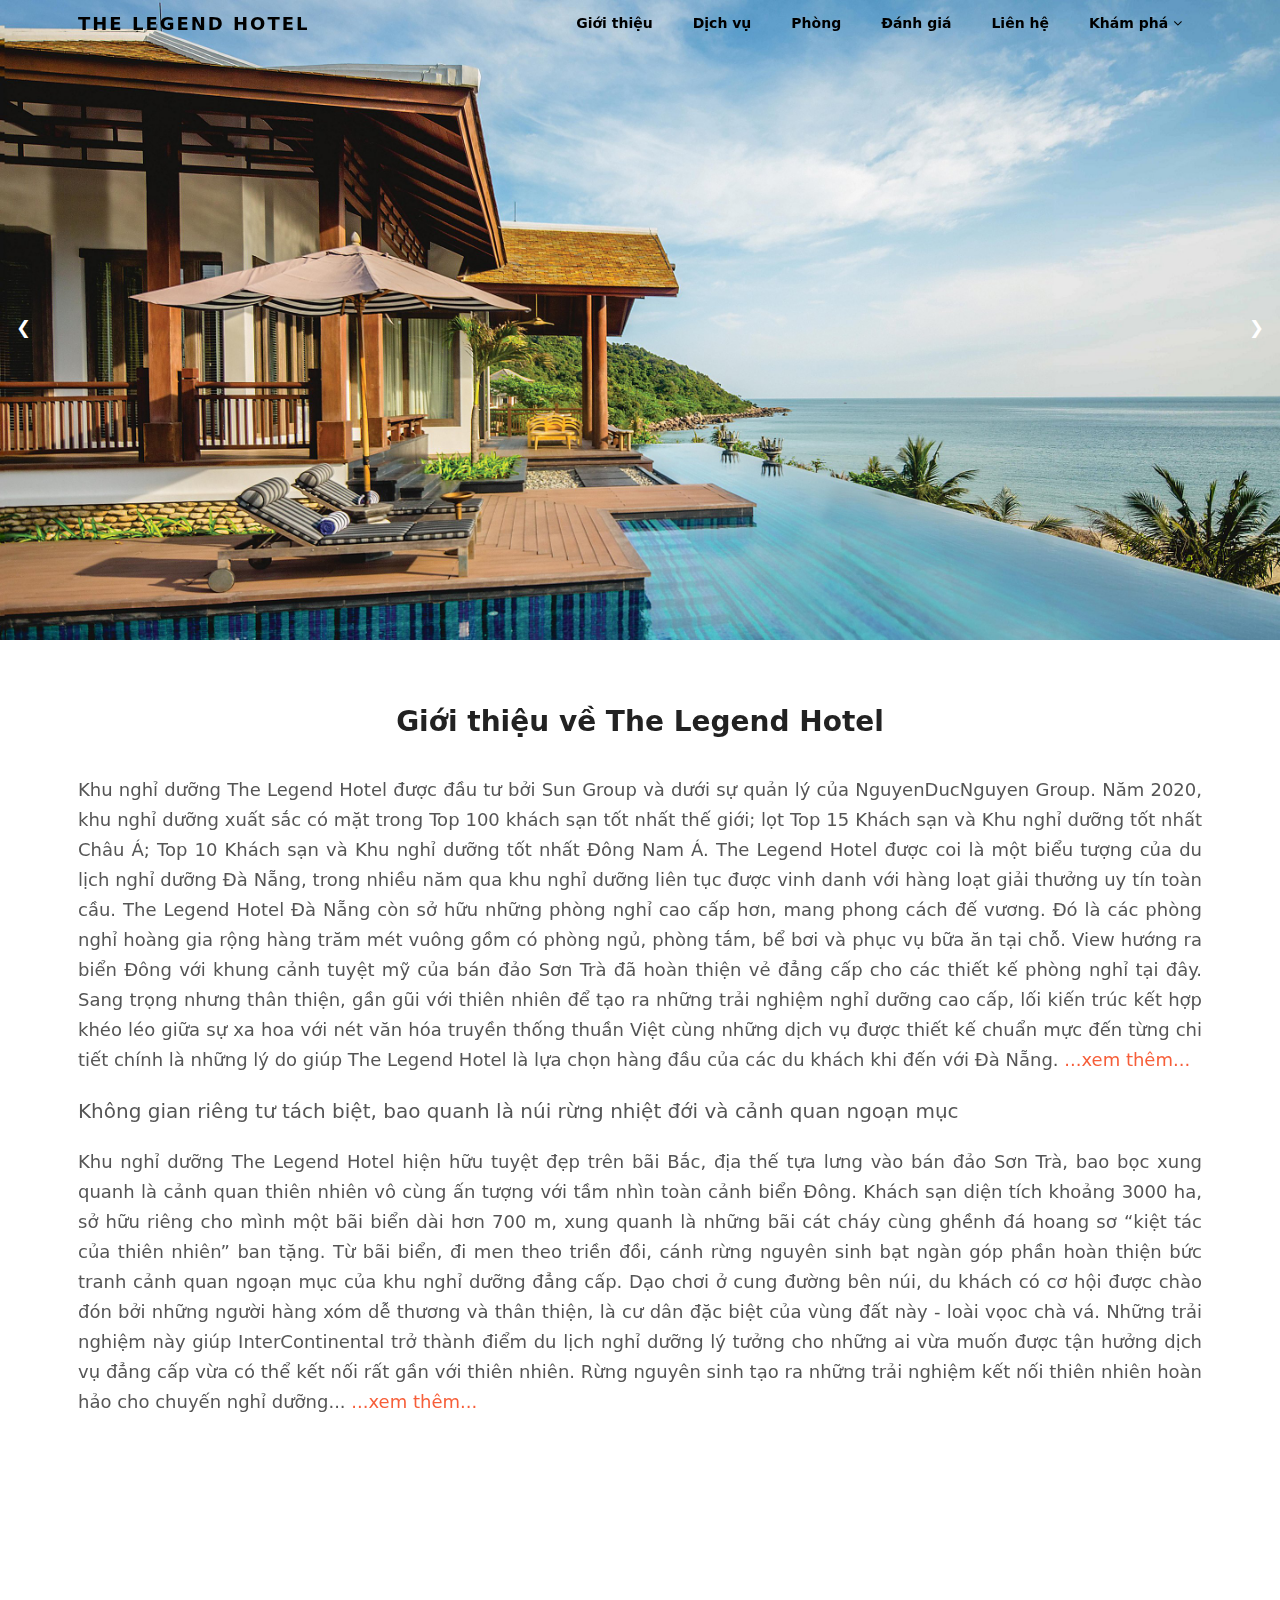
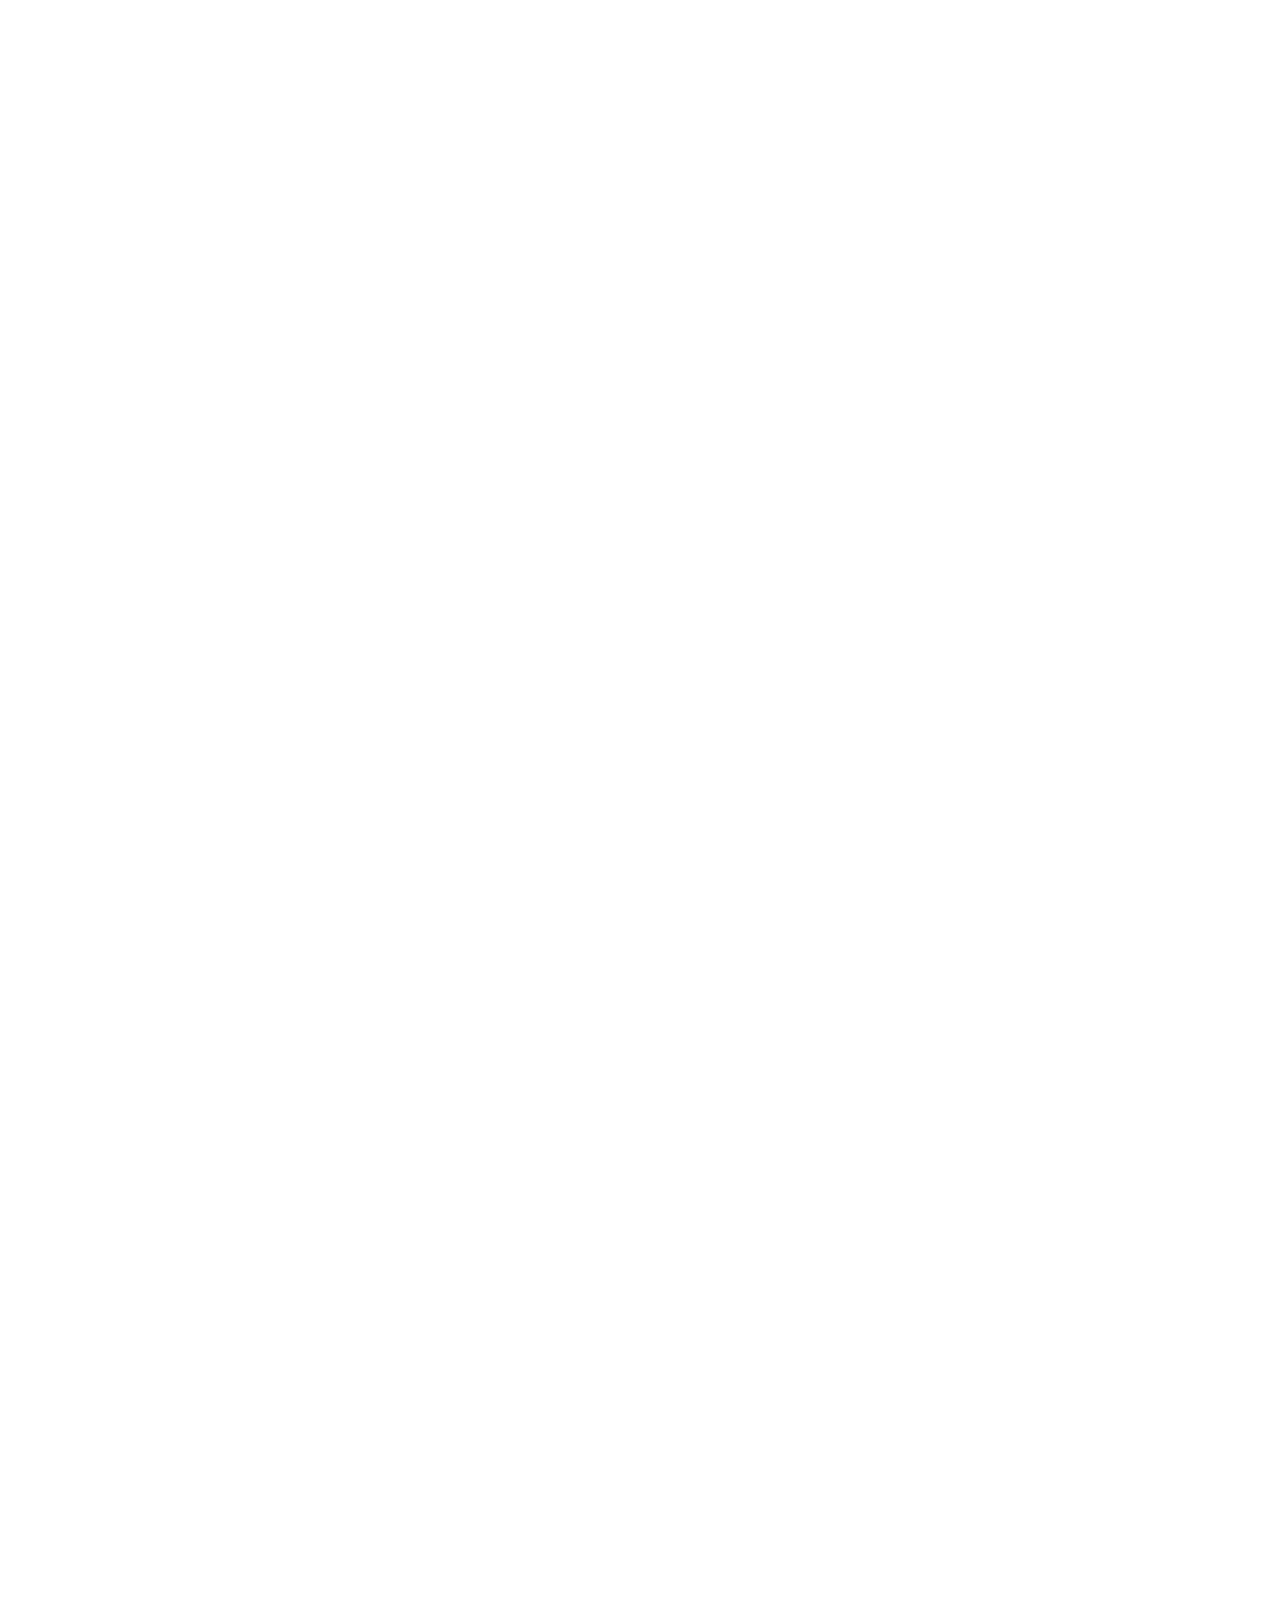
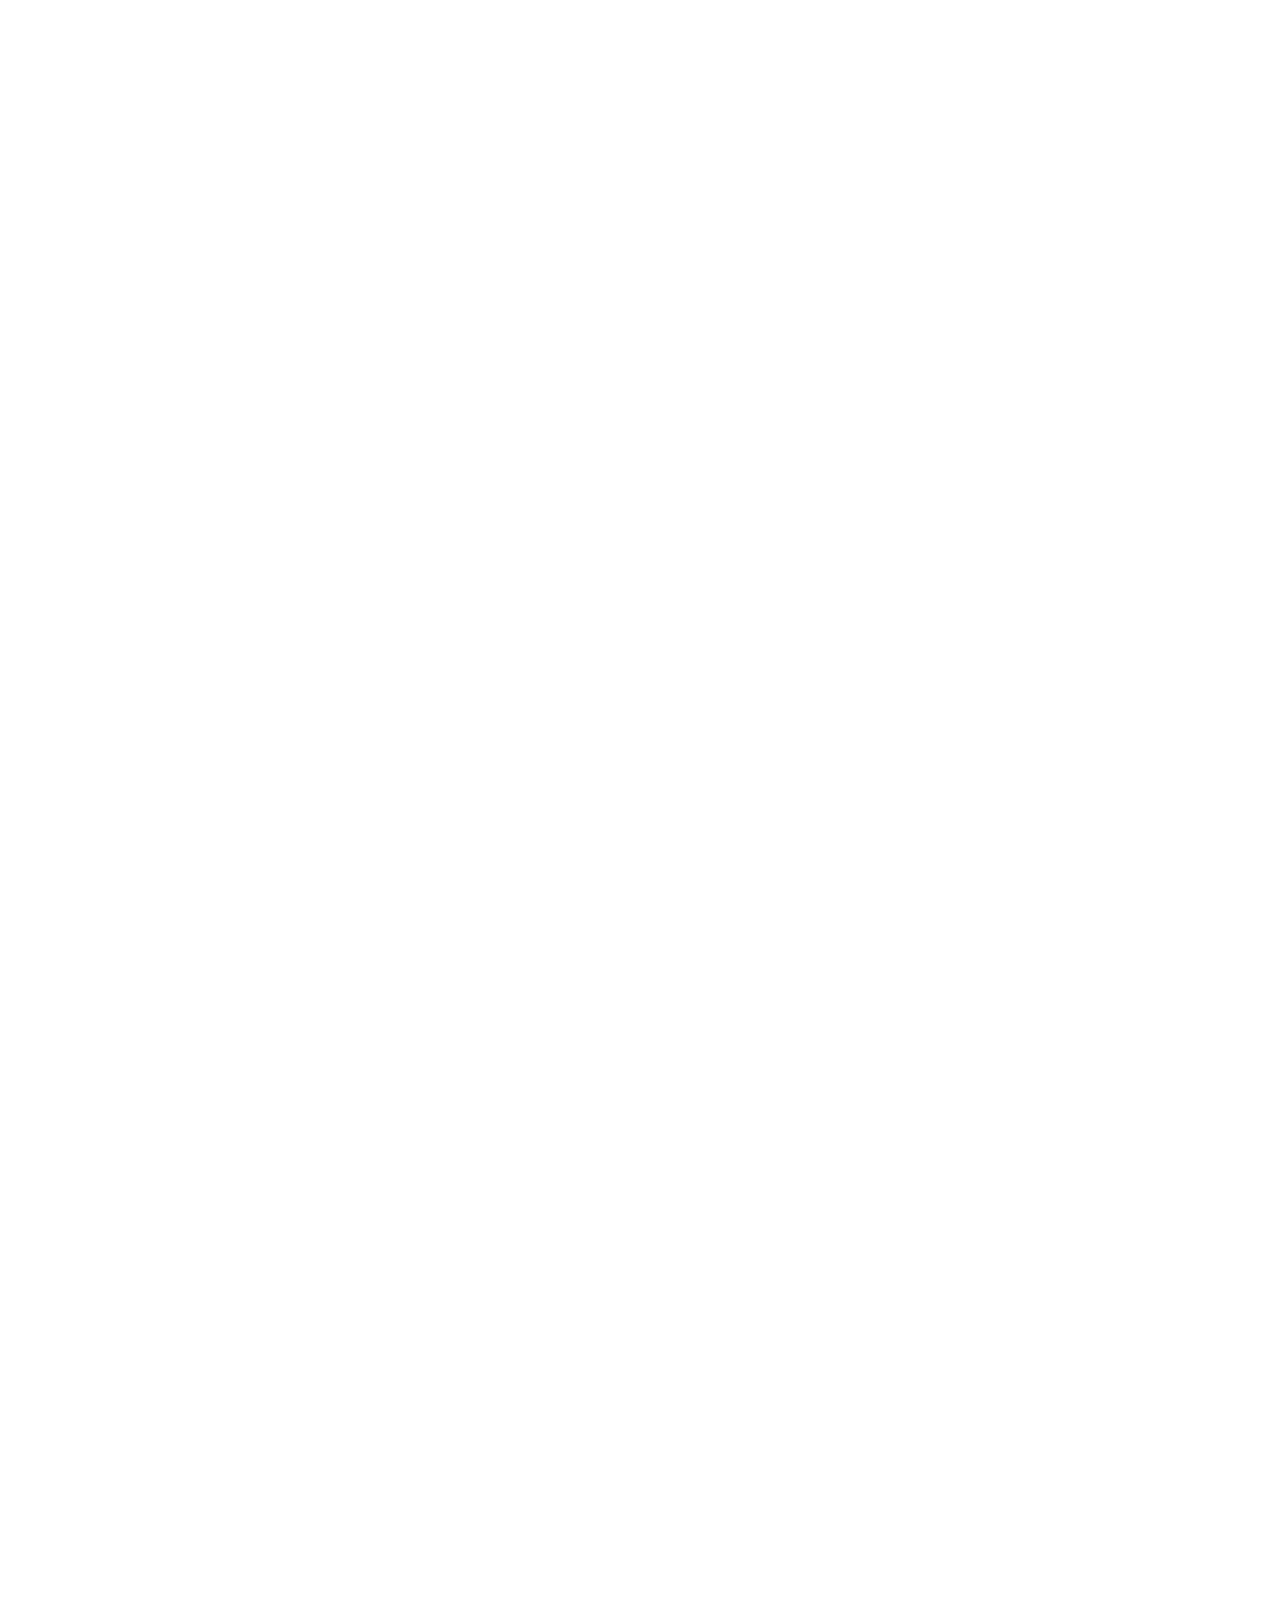
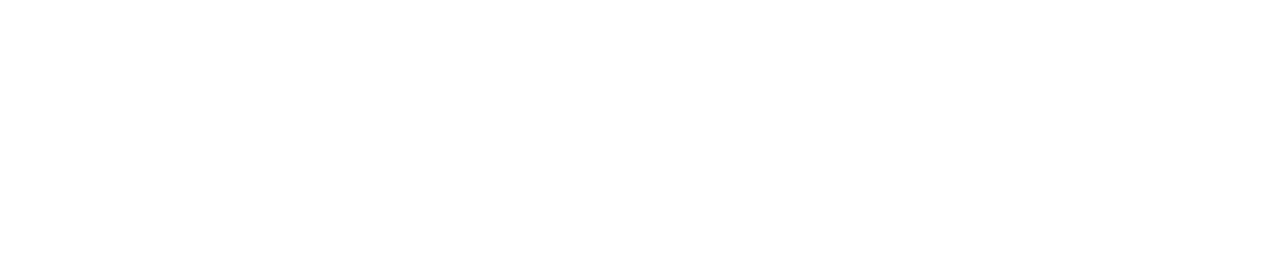
<file: index.html>
<!DOCTYPE html>
<html lang="en">

<head>
  <meta charset="UTF-8">
  <meta http-equiv="X-UA-Compatible" content="IE=edge">
  <meta name="viewport" content="width=device-width, initial-scale=1.0">
  <title>The Legend Hotel </title>
  <!-- Latest compiled and minified CSS -->
  <link href="https://cdn.jsdelivr.net/npm/bootstrap@5.1.3/dist/css/bootstrap.min.css" rel="stylesheet">
  <script src="https://cdn.jsdelivr.net/npm/bootstrap@5.1.3/dist/js/bootstrap.bundle.min.js"></script>
  <link rel="stylesheet" href="./assets/css/style.css">
  <link rel="stylesheet" href="./assets/css/slide.css">
  <link rel="stylesheet" href="./assets/css/grid.css">
  <link href="https://maxcdn.bootstrapcdn.com/font-awesome/4.7.0/css/font-awesome.min.css" rel="stylesheet">
  <!--Animation Scroll-->
  <link href="/assets/bootstrap-5.0.2/dist/css/bootstrap.css">
  <script src="/assets/bootstrap-5.0.2/dist/js/bootstrap.js"></script>
  <link href="/assets/aos-master/dist/aos.css" rel="stylesheet">
  <script src="/assets/aos-master/dist/aos.js"></script>

</head>

<body>
  <div id="main">
    <!-- Start Header -->
    <section id="wrapper">

      <header>
        <div class="inner-header container">
          <a href="#" class="logo">The Legend Hotel</a>

          <nav class="nav__pc">
            <ul class="main-menu">
              <li class="menu-item"><a href="#introduce">Giới thiệu</a>
              </li>
              <li class="menu-item"><a href="#service">Dịch vụ</a>
              </li>
              <li class="menu-item"> <a href="#book-room">Phòng</a>
              </li>
              <li class="menu-item"><a href="#evaluate">Đánh giá</a>
              </li>
              <li class="menu-item"><a href="#contact">Liên hệ</a>
              </li>
              <li class="menu-item">
                <a href="#">Khám phá <i class="fa fa-angle-down"></i></a>
                <ul class="subnav">
                  <li><a href="/amthuc/amthuc.html">Ẩm thực</a></li>
                  <li><a href="/connguoi/connguoi.html">Con người</a></li>
                </ul>
              </li>

            </ul>
          </nav>

          <label for="nav-mobile-input" class="nav__bars-btn">
            <svg xmlns="http://www.w3.org/2000/svg" viewBox="0 0 448 512">
              <path
                d="M0 96C0 78.33 14.33 64 32 64H416C433.7 64 448 78.33 448 96C448 113.7 433.7 128 416 128H32C14.33 128 0 113.7 0 96zM0 256C0 238.3 14.33 224 32 224H416C433.7 224 448 238.3 448 256C448 273.7 433.7 288 416 288H32C14.33 288 0 273.7 0 256zM416 448H32C14.33 448 0 433.7 0 416C0 398.3 14.33 384 32 384H416C433.7 384 448 398.3 448 416C448 433.7 433.7 448 416 448z" />
            </svg>
          </label>

          <input type="checkbox" hidden name="" class="nav__input" id="nav-mobile-input">

          <label for="nav-mobile-input" class="nav__overlay"></label>

          <nav class="nav__mobile">
            <ul class="main-menu-mobile">
              <label for="nav-mobile-input" class="nav__mobile-close">
                <svg xmlns="http://www.w3.org/2000/svg" viewBox="0 0 320 512">
                  <!--! Font Awesome Pro 6.1.1 by @fontawesome - https://fontawesome.com License - https://fontawesome.com/license (Commercial License) Copyright 2022 Fonticons, Inc. -->
                  <path
                    d="M310.6 361.4c12.5 12.5 12.5 32.75 0 45.25C304.4 412.9 296.2 416 288 416s-16.38-3.125-22.62-9.375L160 301.3L54.63 406.6C48.38 412.9 40.19 416 32 416S15.63 412.9 9.375 406.6c-12.5-12.5-12.5-32.75 0-45.25l105.4-105.4L9.375 150.6c-12.5-12.5-12.5-32.75 0-45.25s32.75-12.5 45.25 0L160 210.8l105.4-105.4c12.5-12.5 32.75-12.5 45.25 0s12.5 32.75 0 45.25l-105.4 105.4L310.6 361.4z" />
                </svg>
              </label>
              <li class="menu-item-mobile"><a href="#introduce">Giới thiệu</a>
              </li>
              <li class="menu-item-mobile"><a href="#service">Dịch vụ</a>
              </li>
              <li class="menu-item-mobile"> <a href="#book-room">Đặt phòng</a>
              </li>
              <li class="menu-item-mobile"><a href="#evaluate">Đánh giá</a>
              </li>
              <li class="menu-item-mobile"><a href="#contact">Liên hệ</a>
              </li>
              <li class="menu-item-mobile">
                <a href="#">Khám phá <i class="fa fa-angle-down"></i></a>
                <ul class="subnav">
                  <li><a class="menu-item-mobile" href="/amthuc/amthuc.html">Ẩm thực</a></li>
                  <li><a class="menu-item-mobile" href="/connguoi/connguoi.html">Con người</a></li>
                </ul>
              </li>
            </ul>
          </nav>

        </div>
      </header>
    </section>
    <!-- End Header -->

    <!-- Slide -->
    <section id="slide">
      <div class="slideshow-container">
        <!-- Kết hợp hình ảnh và nội dung cho mội phần tử trong slideshow-->
        <div class="mySlides fade">
          <img src="./assets/img/slide/slide11.jpg" style="width:100%">
        </div>
        <div class="mySlides fade">
          <img src="./assets/img/slide/slide14.jpg" style="width:100%">
        </div>
        <div class="mySlides fade">
          <img src="./assets/img/slide/slide15.jpg" style="width:100%">
        </div>
        <div class="mySlides fade">
          <img src="./assets/img/slide/slide13.jpg" style="width:100%">
        </div>
        <div class="mySlides fade">
          <img src="./assets/img/slide/slide1.jpg" style="width:100%">
        </div>
        <div class="mySlides fade">
          <img src="./assets/img/slide/slide8.jpg" style="width:100%">
        </div>
        <div class="mySlides fade">
          <img src="./assets/img/slide/slide7.jpg" style="width:100%">
        </div>
        <!-- Nút điều khiển mũi tên-->
        <a class="prev" onclick="plusSlides(-1)">❮</a>
        <a class="next" onclick="plusSlides(1)">❯</a>
      </div>
      <script src="./main.js"></script>
    </section>

    <!-- End Slide -->



    <section id="introduce" class="welcome" data-aos="fade-up"
    data-aos-duration="2000">
      <div class="container">
        <div class="welcome-content">
          <h3 class="heading welcome-heading">Giới thiệu về The Legend Hotel</h3>
          <p class="text">Khu nghỉ dưỡng The Legend Hotel được đầu tư bởi Sun Group và dưới sự quản lý của
            NguyenDucNguyen Group. Năm 2020, khu nghỉ dưỡng xuất sắc có mặt trong Top 100 khách sạn tốt nhất thế giới;
            lọt Top 15 Khách sạn và Khu nghỉ dưỡng tốt nhất Châu Á; Top 10 Khách sạn
            và Khu nghỉ dưỡng tốt nhất Đông Nam Á. The Legend Hotel được coi là một biểu tượng của du lịch nghỉ dưỡng Đà
            Nẵng, trong nhiều năm qua khu nghỉ dưỡng liên tục được vinh danh với hàng loạt giải thưởng uy tín toàn cầu.
            The Legend Hotel Đà Nẵng còn sở hữu những phòng nghỉ cao cấp hơn, mang phong cách đế vương. Đó là các phòng
            nghỉ hoàng gia rộng hàng trăm mét vuông gồm có phòng
            ngủ, phòng tắm, bể bơi và phục vụ bữa ăn tại chỗ. View hướng ra biển Đông với khung cảnh tuyệt mỹ của bán
            đảo Sơn Trà đã hoàn thiện vẻ đẳng cấp cho các thiết kế phòng nghỉ tại đây. Sang trọng
            nhưng thân thiện, gần gũi với thiên nhiên để tạo ra những trải nghiệm nghỉ dưỡng cao cấp, lối kiến trúc kết
            hợp khéo léo giữa sự xa hoa với nét văn hóa truyền thống thuần Việt cùng những dịch vụ được thiết kế chuẩn
            mực đến từng chi tiết chính là những lý do giúp The Legend Hotel là lựa chọn hàng đầu của các du khách khi
            đến với Đà Nẵng.
            <span style="color:#f65e39 ;" onclick="myFunction2 ()">...xem thêm...</span>
          </p> <br>

          <h5>Không gian riêng tư tách biệt, bao quanh là núi rừng nhiệt đới và cảnh quan ngoạn mục</h5> <br>
          <p class="text">Khu nghỉ dưỡng The Legend Hotel hiện hữu tuyệt đẹp trên bãi Bắc, địa thế tựa lưng vào bán đảo
            Sơn Trà, bao bọc xung quanh là cảnh quan thiên nhiên vô cùng ấn tượng với tầm nhìn toàn cảnh biển Đông.
            Khách sạn diện tích khoảng 3000 ha, sở hữu riêng cho mình một
            bãi biển dài hơn 700 m, xung quanh là những bãi cát cháy cùng ghềnh đá hoang sơ “kiệt tác của thiên nhiên”
            ban tặng. Từ bãi biển, đi men theo triền đồi, cánh rừng nguyên sinh bạt ngàn góp phần hoàn thiện bức tranh
            cảnh quan ngoạn mục của khu nghỉ dưỡng đẳng cấp. Dạo chơi ở cung đường bên núi, du khách có cơ hội được chào
            đón bởi những người hàng xóm dễ thương và thân thiện,
            là cư dân đặc biệt của vùng đất này - loài vọoc chà vá. Những trải nghiệm này giúp InterContinental trở
            thành điểm du lịch nghỉ dưỡng lý tưởng cho những ai vừa muốn được tận hưởng dịch vụ đẳng cấp vừa có thể kết
            nối rất gần với thiên nhiên. Rừng nguyên sinh tạo ra những trải nghiệm kết nối thiên nhiên hoàn hảo cho
            chuyến nghỉ dưỡng...
            <span style="color:#f65e39 ;" onclick="myFunction2 ()">...xem thêm...</span>
          </p> <br>
        </div>
      </div>
    </section>

    <section id="service" class="place" data-aos="fade-up"
    data-aos-duration="2000">
      <div class="wrapper js-wrapper">
        <div class="container">
          <div class="place-main">
            <div class="place-header">
              <h3 class="heading place-heading">Dịch vụ nổi bật</h3>
              <p class="text-description">Cùng The Legend tận hưởng chuyến nghỉ dưỡng của bạn </p>
            </div>

            <div class="slideshow">

              <div class="slideshow-left">

                <div class="Lslide">
                  <div class="Lslide-content">
                    <h3 class="heading">SWIMMING POOL</h3>
                    <p>Hồ bơi vô cực đặc trưng của chúng tôi dài 50 mét với tầm nhìn toàn cảnh Khu nghỉ dưỡng và vùng
                      Vịnh Sơn Trà hùng vĩ. Với khu vực bể sục tích hợp, đây là nơi hoàn hảo để Quý khách thư giãn.Hồ
                      bơi phù hợp cho cả gia đình. Tận hưởng những ngày hoàn hảo trong khu nghỉ dưỡng của chúng tôi
                      đúng với những gì bạn đang mong muốn. </p>

                    <div class="button">
                      <p> <a href="./recretion/recretion.html"> Khám phá</a></p>
                      <i class="fa fa-chevron-right" aria-hidden="true"></i>
                    </div>
                  </div>
                </div>
                <div class="Lslide">
                  <div class="Lslide-content">
                    <h3 class="heading">TỔ CHỨC TIỆC CƯỚI</h3>
                    <p>Ghi dấu ngày trọng đại trong khung cảnh nhiệt đới huyền diệu tại The legend Hotel. Cảm nhận bãi
                      cáp ấm áp ngay dưới chân khi trao nhau lời thề nguyện trên bãi biển hay chứng minh tình yêu trong
                      Sảnh Lễ Tân lấp lánh ánh nắng. Chúng tôi sẽ chuẩn bị mọi bước để đảm bảo ngày trọng đại của Quý
                      khách thật hoàn hảo với những kỷ niệm đáng nhớ </p>

                    <div class="button">
                      <p> <a href="./wedding/wedding.html">Khám phá</a> </p>
                      <i class="fa fa-chevron-right" aria-hidden="true"></i>
                    </div>
                  </div>
                </div>
                <div class="Lslide">
                  <div class="Lslide-content">
                    <h3 class="heading">SPA</h3>
                    <p>Tận hưởng trải nghiệm cá nhân hoá trong không gian thiên nhiên. Từ các liệu pháp thư giãn nhẹ
                      nhàng cho đến dịch vụ chăm sóc móng tay, móng chân bạn sẽ cảm thấy phấn chấn và tràn đầy năng
                      lượng.Các chuyên gia trị liệu dày dạn kinh nghiệm sẽ giúp Quý khách phục hồi sự cân bằng tự nhiên
                      của cơ thể, tâm trí và tinh thần cho bạn...</p>
                    <div class="button">
                      <p> <a href="/recretion/recretion.html">Khám phá</a> </p>
                      <i class="fa fa-chevron-right" aria-hidden="true"></i>
                    </div>
                  </div>
                </div>
                <div class="Lslide">
                  <div class="Lslide-content">
                    <h3 class="heading">HỘI HỌP & EVENT</h3>
                    <p>Chúng tôi tổ chức các cuộc hội họp và sự kiện được dàn dựng một cách sáng tạo và chính chu nhất,
                      mang hương vị địa phương đích thực và thực sự đáng nhớ, thuận tiện cho trải nghiệm của du khách.
                      Đội ngũ dày dạn kinh nghiệm sẽ làm cho sự kiện của bạn trở nên sống động, sáng tạo và tinh tế..
                    </p>

                    <div class="button">

                      <p onclick="myFunction2 ()">Khám phá</p>
                      <i class="fa fa-chevron-right" aria-hidden="true"></i>

                    </div>
                  </div>
                </div>
                <div class="Lslide">
                  <div class="Lslide-content">
                    <h3 class="heading">NHÀ HÀNG & BAR</h3>
                    <p>Thưởng thức ẩm thực tinh hoa với những lựa chọn phong phú, được chế biến từ nguyên liệu đặc sản
                      địa phương theo mùa và phục vụ bởi lòng hiếu khách chân thành của người Việt Nam.Tận hưởng làn gió
                      biển tươi mát cùng tiệc nướng BBQ với hải sản tươi sống được đánh bắt trong ngày và thịt nướng cao
                      cấp...</p>
                    <div class="button">
                      <p onclick="myFunction2 ()">Khám phá</p>
                      <i class="fa fa-chevron-right" aria-hidden="true"></i>
                    </div>
                  </div>
                </div>
              </div>
              <div class="slideshow-right">

                <div class="Rslide" >
                  <img src="./assets/img/slide/slide20.jpg" class="slide-img" alt="">
                </div>
                <div class="Rslide">
                  <img src="./assets/img/slide/slide19.jpg" class="slide-img" alt="">
                </div>
                <div class="Rslide">
                  <img src="./assets/img/slide/slide12.jpg" class="slide-img" alt="">
                </div>
                <div class="Rslide">
                  <img src="./assets/img/slide/slide17.jpg" class="slide-img" alt="">
                </div>
                <div class="Rslide">
                  <img src="./assets/img/slide/slide16.jpg" class="slide-img" alt="">
                </div>
              </div>
              <div class="control">
                <div class="oncontrol control-top">
                  <i class="fa fa-arrow-up" aria-hidden="true"></i>
                </div>
                <div class="oncontrol control-bottom">
                  <i class="fa fa-arrow-down" aria-hidden="true"></i>
                </div>
              </div>

            </div>
            <script src="./main.js"></script>
          </div>
        </div>
      </div>
    </section>

    <section id="book-room" class="extra" data-aos="fade-up"
    data-aos-duration="2000">
      <div class="container">
        <div class="extra-main">
          <div class="extra-header">
            <h3 class="heading place-heading">Ưu đãi đặc biệt</h3>
            <div class="extra-dsc">
              <p class="text-description">Chỉ có tại The Legend Hotel, hấp dẫn và hữu hạn, book ngay!</p>
            </div>
          </div>

          <div class="extra-list clearfix">
            <div class="extra-item" data-aos="zoom-in-up" data-aos-duration="1000">
              <img src="/detail-room/detail-room/room/r9.jpg" alt="" class="extra-img">
              <div class="extra-body">
                <h3 class="extra-heading"> Phòng Grand Deluxe</h3>
                <p class="extra-desc">Thảnh thơi trên chiếc giường êm ái hoặc ngâm mình trong bồn tắm và nhâm nhi ly rượu vang, quý khách sẽ cảm thấy thư giãn sau một ngày dài làm việc bận rộn...</p>
                <a class="extra-detail-btn" href="/detail-room/detail-room/detail-room.html">Xem thêm</a>
              </div>
            </div>

            <div class="extra-item" data-aos="zoom-in-up" data-aos-duration="1200">
              <img src="/detail-room/detail-room/room/r8.jpg" alt="" class="extra-img">
              <div class="extra-body">
                <h3 class="extra-heading">Phòng Premier Deluxe</h3>
                <p class="extra-desc">Tận hưởng khung cảnh ngoạn mục của Đà Nẵng trong phòng Premium Deluxe có thiết kế hiện đại. Đảm bảo một trải nghiệm thư giãn đẳng cấp...</p>
                <a class="extra-detail-btn" href="/detail-room/detail-room/detail-room2.html">Xem thêm</a>
              </div>
            </div>

            <div class="extra-item" data-aos="zoom-in-up" data-aos-duration="1400">
              <img src="/detail-room/detail-room/room/r3.jpg" alt="" class="extra-img">
              <div class="extra-body">
                <h3 class="extra-heading">Phòng High Decoration</h3>
                <p class="extra-desc">Mỗi phòng High Decoration đều mang đến một trải nghiệm hoàn toàn độc quyền, thêm không gian và sự thoải mái cho kỳ nghỉ của bạn..</p>
                <a class="extra-detail-btn" href="/detail-room/detail-room/detail-room.html">Xem thêm</a>
              </div>
            </div>

            <div class="extra-item" data-aos="zoom-in-up" data-aos-duration="1600">
              <img src="/detail-room/detail-room/room/r4.jpg" alt="" class="extra-img">
              <div class="extra-body">
                <h3 class="extra-heading"> Phòng Dulexe Family</h3>
                <p class="extra-desc">Nếu bạn đang tìm kiếm một chỗ ở lý tưởng cho gia đình mình, Family Dulexe chắc chắn là một sự lựa chọn hoàn hảo mà bạn cần có...</p>
                <a class="extra-detail-btn" href="/detail-room/detail-room/detail-room.html">Xem thêm</a>
              </div>
            </div>

            <div class="extra-item" data-aos="zoom-in-up" data-aos-duration="1800">
              <img src="/detail-room/detail-room/room/r5.jpg" alt="" class="extra-img">
              <div class="extra-body">
                <h3 class="extra-heading"> Phòng King & Queen</h3>
                <p class="extra-desc">Nằm trong khuôn viên Resort, hệ thống phòng King & Queen có View hướng ra biển lung linh, thơ mộng cùng các vườn hoa trong khuôn viên khu nghỉ dưỡng...</p>
                <a class="extra-detail-btn" href="/detail-room/detail-room/detail-room.html">Xem thêm</a>
              </div>
            </div>

            <div class="extra-item" data-aos="zoom-in-up" data-aos-duration="2000">
              <img src="/detail-room/detail-room/room/r77.jpg" alt="" class="extra-img">
              <div class="extra-body">
                <h3 class="extra-heading"> Phòng Classic Room</h3>
                <p class="extra-desc">Phòng Cổ điển là nơi bạn có thể tìm thấy mọi tiện nghi cần thiết với mức giá hợp lý, bao gồm quyền sử dụng phòng tập thể dục và hồ bơi của khách sạn...</p>
                <a class="extra-detail-btn" href="/detail-room/detail-room/detail-room.html">Xem thêm</a>
              </div>
            </div>

          </div>

        </div>
      </div>
    </section>

    <section id="evaluate" class="evaluate"data-aos="fade-up"
    data-aos-anchor-placement="top-bottom">
      <div class="container">
        <div class="evaluate-main">
          <div class="evaluate-header">
            <h3 class="evaluate-heading heading">Chia sẻ những khoảnh khắc</h3>
            <p class="text-description">
              Hãy lan toả những khoảnh khắc đầy cảm hứng của bạn với #TheLegendHotel #TheLegend
            </p>
          </div>
          <!--  -->
          <div id="carouselExampleDark" class="carousel slide " data-bs-ride="carousel">
            <div class="carousel-indicators">
              <button type="button" data-bs-target="#carouselExampleDark" data-bs-slide-to="0" class="active"
                aria-current="true" aria-label="Slide 1"></button>
              <button type="button" data-bs-target="#carouselExampleDark" data-bs-slide-to="1"
                aria-label="Slide 2"></button>
              <button type="button" data-bs-target="#carouselExampleDark" data-bs-slide-to="2"
                aria-label="Slide 3"></button>
              <button type="button" data-bs-target="#carouselExampleDark" data-bs-slide-to="3"
                aria-label="Slide 4"></button>
            </div>
            <div class="carousel-inner">
              <div class="carousel-item active" data-bs-interval="3000">
                <img src="./assets/img/evaluate/evaluate2.jpg" class=" col-full img-evaluate" alt="...">
                <div class="carousel-caption ">
                  <h5>Dang Thuy Chy</h5>
                  <p>Khách sạn tuyệt vời, với đội ngũ nhân viên siêu hiếu khách! Rất khuyến khích cho các nhân viên siêu
                    tuyệt vời</p>
                </div>
              </div>
              <div class="carousel-item" data-bs-interval="3000">
                <!-- data-bs-interval="2000": khoảng cách chạy slide -->
                <img src="./assets/img/evaluate/evaluate1.jpg" class="col-full img-evaluate" alt="...">
                <div class="carousel-caption ">
                  <h5>Nguyen Phuong Thao</h5>
                  <p>Một điều bất ngờ đã có trong cửa hàng. Một món ngon sinh nhật đáng yêu từ đội Đậu Đỏ.</p>
                </div>
              </div>
              <div class="carousel-item" data-bs-interval="3000">
                <img src="./assets/img/evaluate/evaluate3.jpg" class="col-full img-evaluate" alt="...">
                <div class="carousel-caption ">
                  <h5>Benedict Cumberbatch</h5>
                  <p>The location was awesome but the staff made the trip incredible.The location was awesome but the
                    staff made the trip incredible.</p>
                </div>
              </div>
              <div class="carousel-item">
                <img src="./assets/img/evaluate/evaluate4.jpg" class=" col-full img-evaluate" alt="...">
                <div class="carousel-caption ">
                  <h5>Elizabeth Olsen</h5>
                  <p>Just really recommend this hotel to you if you want to make a wonderful memory in Da Nang.</p>
                </div>
              </div>
            </div>
            <button class="carousel-control-prev" type="button" data-bs-target="#carouselExampleDark"
              data-bs-slide="prev">
              <span class="carousel-control-prev-icon" aria-hidden="true"></span>
              <span class="visually-hidden">Previous</span>
            </button>
            <button class="carousel-control-next" type="button" data-bs-target="#carouselExampleDark"
              data-bs-slide="next">
              <span class="carousel-control-next-icon" aria-hidden="true"></span>
              <span class="visually-hidden">Next</span>
            </button>
          </div>
        </div>
      </div>
    </section>
  </div>


  <div class="footer" id="contact"data-aos="zoom-in-up" >

    <div class="footer-header" >
      <div class="container">
        <div class="footer-container">
          <div class="footer-item">
            <div class="footer-logo">
              <h3 class="footer-heading">THÔNG TIN LIÊN HỆ</h3>
            </div>
            <div class="footer-messenger">
              <div class="messenger-link">
                <h3 class="messenger-heading">Messenger</h3>
                <a href="https://www.facebook.com/nguyen8.ndn/" class="info-dsc">https://www.fb.com/nguyen8.ndn/</a>
              </div>
            </div>
            <div class="footer-call">
              <div class="call-link">
                <h3 class="call-heading">Call center</h3>
                <a href="#" class="info-dsc">0977080764 (Việt Nam)</a>
              </div>
            </div>
          </div>
          <div class="footer-item ">
            <h3 class="footer-heading"> GỢI Ý LÂN CẬN:</h3>
            <div class="footer-link">
              <P class="footer-dsc">Phố cổ Hội An </P>
              <P class="footer-dsc">Cầu Sông Hàn</P>
              <P class="footer-dsc">Thánh Địa Mỹ Sơn</P>
              <P class="footer-dsc">Núi Ngũ Hành Sơn</P>
              <P class="footer-dsc">Bán đảo Sơn Trà</P>
            </div>
          </div>
          <div class="footer-item ">
            <h3 class="footer-heading">KHÔNG GIAN ƯA THÍCH</h3>
            <div class="footer-link">
              <a href="#" class="footer-dsc">Căn hộ dịch vụ</a>
              <a href="#" class="footer-dsc">Biệt thự</a>
              <a href="#" class="footer-dsc">Nhà riêng</a>
              <a href="#" class="footer-dsc">Studio</a>
              <a href="#" class="footer-dsc">Travel Guide</a>
            </div>
          </div>
          <div class="footer-item ">
            <h3 class="footer-heading">VỀ CHÚNG TÔI</h3>
            <div class="footer-link">
              <a href="#" class="footer-dsc">Blog</a>
              <a href="#" class="footer-dsc">Điều Khoản Hoạt Động</a>
              <a href="#" class="footer-dsc">0977 080764</a>
              <a href="#" class="footer-dsc">ducnguyen206.humg@gmail.com</a>
            </div>
          </div>
        </div>
      </div>
    </div>
    <div class="footer-bottom" >
      <ul class="social-icons">
        <li><a class="facebook" href="#"><i class="fa fa-facebook"></i></a></li>
        <li><a class="twitter" href="#"><i class="fa fa-twitter"></i></a></li>
        <li><a class="instagram" href="#"><i class="fa fa-instagram"></i></a></li>
        <li><a class="linkedin" href="#"><i class="fa fa-linkedin"></i></a></li>
      </ul>
      <p class="footer-bottom-dsc">© 2022 Copyright: Nguyễn Đức Nguyên - MSV 1721050401.</p>
      <p class="footer-bottom-dsc">Email: ducnguyen206.humg@gmail.com. Phone: 0977080764.</p>
    </div>
  </div>


</body>

</html>
<!-- header -->
<script src="https://code.jquery.com/jquery-3.6.0.js"></script>
<script>
  $(document).ready(function () {
    $(window).scroll(function () {
      if ($(this).scrollTop()) {
        $('header').addClass('sticky');
      } else {
        $('header').removeClass('sticky');
      }
    });
  });
</script>
<script>
  function myFunction2() {
      confirm("Hệ thống đang phát triển nên chưa có hoàn thiện xong, vui lòng chờ...");}
</script>

<script>
  AOS.init();
</script>
</file>
<file: assets/css/slide.css>
* {box-sizing:border-box}
/* thiết lập style cho slideshow container */
 .slideshow-container {
   max-width:100%;
   position: relative;
   margin: auto;
 }
/* ẩn hình ảnh cho phần tử slideshow */
 .mySlides {
   display: none;
 }
/* thiết kế nút mũi tên*/
 .prev, .next {
   cursor: pointer;
   position: absolute;
   top: 50%;
   width: auto;
   margin-top: -22px;
   padding: 16px;
   color: white;
   font-weight: bold;
   font-size: 18px;
   transition: 0.6s ease;
   border-radius: 0 3px 3px 0;
   user-select: none;
 }
/* thiết kế nút mũi tên next nằm phía bên phải */
 .next {
   right: 0;
   border-radius: 3px 0 0 3px;
 }
/* hiệu ứng thay đổi background khi hover vào nút mũi tên*/
 .prev:hover, .next:hover {
   background-color: rgba(0,0,0,0.8);
 }

/* tạo hiệu ứng chuyển động fade */
 .fade {
   -webkit-animation-name: fade;
   -webkit-animation-duration: 1.5s;
   animation-name: fade;
   animation-duration: 1.5s;
 }
 .fade:not(.show){
   opacity: 1 !important;
 }
@-webkit-keyframes fade {
   from {opacity: .4}
   to {opacity: 1}
 }
@keyframes fade {
   from {opacity: .4}
   to {opacity: 1}
 }




 
 /* Wrapper */
 .wrapper {
  height: 100%;
  width: 100%;
  display: block;
  overflow: hidden;
}
.wrapper .container {
  height: 100%;
  width: 100%;
  display: block;
  overflow: hidden;
}

.slideshow {
  height: 100%;
  width: 100%;
  display: block;
  overflow: hidden;
}
.slideshow .slideshow-left {
  width: 40%;
  float: left;
  position: relative;
  height: 100%;
}
.slideshow .slideshow-left .Lslide {
  height: 100%;
  display: block;
  overflow: hidden;
  position: absolute;
  bottom: 0px;
  top: 0;
  left: 0;
  right: 0;
}  
.slideshow .Lslide-content {
  position: absolute;
  top: 45%;
  left: 50%;
  transform: translate(-50%, -50%);
  -ms-transform: translate(-50%, -50%);
  -moz-transform: translate(-50%, -50%);
  -webkit-transform: translate(-50%, -50%);
}
.slideshow .Lslide-content h2 {
  color: #fff;
  font-weight: 600;
  font-size: 60px;
  line-height: 0.8;
}
.slideshow .Lslide-content p {
  color: #fff;
  padding: 1.5em 0em;
  text-align: justify;
}
.slideshow .Lslide-content .button {
  background-color: #fff;
  display: inline-block;
  border-radius: 25px;
  position: relative;
}
.slideshow .Lslide-content .button i {
  float: right;
  position: absolute;
  top: 50%;
  right: 2.5em;
  color: #000;
  font-size: 9px;
  transform: translateY(-50%);
  -ms-transform: translateY(-50%);
  -moz-transform: translateY(-50%);
  -webkit-transform: translateY(-50%);
  transition: all 0.3s;
}
.slideshow .Lslide-content .button:hover i {
  right: 1.7em;
}
.slideshow .Lslide-content .button p {
  margin: 0;
  padding: 0;
  color: #000;
  text-align: left;
  padding: 0.8em 8em 0.8em 1.5em;
  font-size: 12px;
  font-weight: 600;
}
.slideshow .slideshow-right {
  width: 60%;
  float: left;
  position: relative;
  height: 100%;    
}     
.slideshow .slideshow-right .Rslide {
  height: 100%;
  display: block;
  overflow: hidden;
  position: absolute;
  bottom: 0px;
  top: 0;
  left: 0;
  right: 0;
}  
.slideshow .slideshow-right .Rslide img {
  min-width: 100%;
}
.img-evaluate {
  height: 700px;
}
.control {
  position: absolute;
  left: 40%;
  top: 50%;
  transform: translateY(-50%);
  -ms-transform: translateY(-50%);
  -moz-transform: translateY(-50%);
  -webkit-transform: translateY(-50%);
}    
.control i {
  left: 0;
  right: 0;
  top: 50%;
  transform: translateY(-50%);
  -ms-transform: translateY(-50%);
  -moz-transform: translateY(-50%);
  -webkit-transform: translateY(-50%);
  text-align: center;
  position: absolute;
  color: #aaaaaa;
  transition: all 0.3s;
  -ms-transition: all 0.3s;
  -moz-transition: all 0.3s;
  -webkit-transition: all 0.3s;
}    
.control .control-top {
  width: 45px;
  height: 50px;
  background-color: #fff;
  z-index: 5;
  position: relative;
  border-radius: 0px 4px 4px 0px;
  cursor: pointer;
  top: 35px;
}
.control .control-top:hover i {
  color: #333333;
}
.control .control-bottom {
  width: 45px;
  height: 50px;
  background-color: #fff;
  z-index: 5;
  position: relative;
  border-radius: 4px 0px 0px 4px;
  left: -45px;
  cursor: pointer;
  top: 35px;
}  
.control .control-bottom:hover i {
  color: #333333;
}       
.slide-img {
  object-fit: cover;
  width: 100%;
  height: 100%;
}       

/* Mobile : width < 740px ~ 46.1875em */
@media only screen and (max-width: 739px) {
  .slideshow .Lslide-content p {
    font-size: 10px;
    padding-right: 8px;
  }
  .slideshow {
    height: 50%;
  } 
  .slideshow .Lslide-content .button p {
    padding: 0.2em 6em 0.2em 1.5em;
  }
  a {
    font-size: 10px;
  }
  .control .control-bottom {
    width: 24px;
    height: 24px;
    left: -24px;
    top: -170px;
  }
  .control .control-top {
    width: 24px;
    height: 24px;
    top: -120px;
  }
  .control i {

  }
  .img-evaluate {
    height: 400px;
}
}

/* Tablet : width >=740px ~ 46.25em and width<1024px ~ 63.9375em*/
@media only screen and (min-width: 740px) and (max-width: 1023px) {
  .slideshow {
    height: 75%;
  }
  .slideshow .Lslide-content {
    top:48%;
    left: 40%;
  }
  .place-heading {
    margin-top: 8px;
  }
  .extra-detail-btn {
    margin-left: 0px;
  }
  .control .control-bottom {
    width: 30px;
    height: 35px;
    left: -30px;
    top: -70px;
  }
  .control .control-top {
    width: 30px;
    height: 35px;
    top: 0px;
  }
  .nav__bars-btn {
    width: 20px;
    height: 20px;
    margin-bottom: 8px;
  }
  .nav__mobile-close {
    width: 20px;
    height: 20px;
  }
  .main-menu-mobile {
    text-align: center;
    margin-top: 48px;
    margin-left: -16px
  }
  .menu-item-mobile {
    font-size: 18px;
    font-weight: 600;
  }
  .nav__mobile {
    width: 250px;
  }
  .logo {
    font-size: 1.2rem;
  }
  .box {
    top: -64px;
  }
  .box-container {
    width: 600px;
  }
  h3 {
    font-size: 18px;
  }
  .box-title {
    height: 60px;
  }
  .box-label {
    margin-bottom: 4px;
  }
  .box-input {
    margin-bottom: 12px;
  }
}
</file>
<file: assets/css/grid.css>
.grid {
    width: 100%;
    display: block;
    padding: 0;
}

.grid .wide {
    margin: 0 auto;
}

.row {
    display: -webkit-box;
    display: -webkit-flex;
    display: -ms-flexbox;
    display: flex;
    flex-wrap: wrap;
}

.row-col-1 {
    display: -webkit-box;
    display: -webkit-flex;
    display: -ms-flexbox;
    display: flex;
    flex-wrap: wrap;
    margin: 0 -1px;
}

.row-col-0 {
    display: -webkit-box;
    display: -webkit-flex;
    display: -ms-flexbox;
    display: flex;
    flex-wrap: wrap;
    margin: 0;
}

.col {
    padding-left: 15px;
    padding-right: 15px;
}

.col-1 {
    padding: 2px 1px;
}

.col-0 {
    padding: 0;
}

/* mobile */
@media only screen and (max-width: 767px) {
    .s-0 {display: none;}
    .s-1 {width: 8.33333%;}
    .s-2 {width: 16.66667%;}
    .s-3 {width: 25%;}
    .s-4 {width: 33.33333%;}
    .s-5 {width: 41.66667%;}
    .s-6 {width: 50%;}
    .s-7 {width: 58.33333%;}
    .s-8 {width: 66.66667%;}
    .s-9 {width: 75%;}
    .s-10 {width: 83.33333%;}
    .s-11 {width: 91.66667%;}
    .s-12 {width: 100%;}
}

/* tablet */
@media only screen and (min-width: 768px) and (max-width: 992px) {
    .row {
        margin: 0 -16px;
    }

    .col {
        padding: 0 8px;
    }

    .m-0 {display: none;}
    .m-1 {width: 8.33333%;}
    .m-2 {width: 16.66667%;}
    .m-3 {width: 25%;}
    .m-4 {width: 33.33333%;}
    .m-5 {width: 41.66667%;}
    .m-6 {width: 50%;}
    .m-7 {width: 58.33333%;}
    .m-8 {width: 66.66667%;}
    .m-9 {width: 75%;}
    .m-10 {width: 83.33333%;}
    .m-11 {width: 91.66667%;}
    .m-12 {width: 100%;}
    .m-6:nth-child(3),
    .m-6:nth-child(6) {
        width: 100%;
    }
    section img:nth-child(15) {
        object-fit: contain;
    }

}

/* pc */
@media only screen and (min-width: 993px) {
    /* .row {
        margin: 0 -24px;
    } */

    .col {
        padding: 0 12px;
    }

    .l-0 {display: none;}
    .l-1 {width: 8.33333%;}
    .l-2 {width: 16.66667%;}
    .l-3 {width: 25%;}
    .l-4 {width: 33.333332%;}
    .l-5 {width: 41.66667%;}
    .l-6 {width: 50%;}
    .l-7 {width: 58.33333%;}
    .l-8 {width: 66.66667%;}
    .l-9 {width: 75%;}
    .l-10 {width: 83.33333%;}
    .l-11 {width: 91.66667%;}
    .l-12 {width: 100%;}
}
</file>
<file: assets/css/style.css>
/* Reset CSS */
* {
    padding: 0;
    margin: 0;
    box-sizing: border-box;
}
html {
    scroll-behavior: smooth;
    font-family: Arial, Helvetica, sans-serif;
    scroll-padding-top: 100px;
}
body,html {
    width: 100%;
    height: 85%;
    padding: 0;
    margin: 0;
    display: block;
    position: relative;
    font-size: 16px;
}
h1,h2,h3,h4,h5,h6 {
    padding: 0;
    margin: 0;
}
ul,li,p {
    margin: 0;
    padding: 0;
    list-style: none;
}
a {
    text-decoration: none;
    color: #000;
}
a:hover {
    color: #f65e39;
}
header nav .nav__pc a::before {
    content: '';
    position: absolute;
    background-color: #fff;
    width: 0;
    height: 1.5px;
    bottom: -3px;
    left: 0;
    transition: 0.3s ease;    
}
header nav .nav__pc a:hover::before {
    width: 100%;
}
.col{
    float: right;
    padding-left: 8px;
    padding-right: 8px;
}
.col-2{
    width: 50%;
}
.col-full {
    width: 100%;
    object-fit: cover;
}
.clearfix {
    overflow: auto;
}
.heading {
    color: #222;
    font-size: 28px;
    font-weight: 700;
    line-height: 35px;
}
#main {
    display: block;
}
.container {
    margin: 0 auto;
    padding: 0 8px;
}
.text-description {
    font-size: 18px;
    line-height: 28px;
    font-weight: 300;
    text-align: center;
    margin-bottom: 16px;    
}
.text {
    font-size: 18px;
    line-height: 30px;
    font-weight: 300;
    text-align: justify;
}

/* Header */
.logo {
    color: #000;
    text-transform: uppercase;
    font-size: 18px;
    font-weight: bold;
    letter-spacing: 2px;
}

.logo:hover {
    color: #000;
    cursor: pointer;
}

header {
    position: fixed;
    top: 0;
    left: 0;
    width: 100%;
    /* border-bottom: 1px solid #f5f5f5; */
    padding: 10px 0px;
    transition: all 0.5s ease-in-out;
    z-index: 1001;
}
header.sticky{
    background:#fff;
    opacity: 0.9;
    padding: 12px 0px;
    -webkit-box-shadow: 0px 9px 20px 0px rgba(20,20,20,0.67); 
    box-shadow: 0px 9px 20px 0px rgba(20,20,20,0.67);
}
  
header.sticky .logo {
    color: #000;
}
header.sticky .logo:hover {
    color: #f65e39;
}

.inner-header {
    display: flex;
    justify-content:space-between ;
    align-items: center;
}
/* Tablet - Mobile */
.nav__bars-btn {
    width: 28px;
    height: 28px;
    display: none;
}
.nav__overlay {
    position: fixed;
    top: 0;
    right: 0;
    bottom: 0;
    left: 0;
    background-color: rgba(0, 0, 0, 0.5);
    display: none;
    animation:  navFadeIn linear 0.9s;
}
.nav__mobile {
    position: fixed;
    top:0;
    right:0;
    bottom: 0;
    opacity: 0;
    width: 320px;
    max-width: 100%;
    background-color: #fff;
    transform: translateX(100%);
    transition: transform linear 0.3s, opacity linear 0.3s;
}
.nav__mobile-close {
    width:28px ;
    height: 28px;
    color: #666;
    position: absolute;
    top: 0.4rem;
    right: 2rem;
}
.main-menu-mobile {
    margin-top: 60px;
    margin-left: 24px;
}
.menu-item-mobile {
    display: block;
    padding: 8px 0;
    font-size: 1.2rem;
}
.nav__input {
    display: none;
}
.nav__input:checked ~ .nav__overlay {
    display: block;
}
.nav__input:checked ~ .nav__mobile {
    transform: translateX(0%);
    opacity: 1;
}
@keyframes  navFadeIn {
    from {
        opacity: 0;
    }
    to {
        opacity: 1;
    }
}
/* End Tablet- Mobile */


.main-menu {
    display: flex;
    
}
.main-menu a {
    padding: 10px 20px;
}
.main-menu .menu-item {
    /* text-transform: uppercase; */
    color:#000;
    display: block;
    font-weight: bold;
    font-size: 14px;
    margin: auto;
}

.menu-item:hover {
    color:#f65e39 ;
    cursor: pointer;
}

.subnav {
    display: none;
    position: absolute;
    top: 45px;
    background-color: #fff;
    line-height: 40px;
    box-shadow: 0 10px 10px rgba(0, 0, 0, 0.5) ;
}
.menu-item:hover .subnav {
    display: block;
}
/* End Header */

/*  */

.banner {
    margin-bottom: 64px;
}
/*  */

.welcome {
    margin-bottom: 36px;
    color: #555;;
}

.welcome-heading {
    margin-bottom: 36px;
    text-align: center;
    margin-top: 64px;
}
span {
    cursor: pointer;
}

.place-main {
    height: 800px;
    position: relative;
    cursor: pointer;
}
.place-heading {
    margin-bottom: 8px;
    text-align: center;
    margin-top: 64px;
}
.place-title {
    margin-bottom: 8px;
    font-size: 16px;
}



/* ............ */
.extra {
    margin-bottom: 63px;
    height: 1200px;
}
.extra-header {
    margin-bottom: 12px;
}
.extra-list{
    margin-top: 8px;
    padding-bottom: 96px;
    margin-left: auto;
    margin-right: auto;
}
.extra-item{
    float: left;
    width: 33.33333%;
    padding: 16px 8px;
}
.extra-img{
    width: 100%;
    display: block;
    border-radius: 5px;
    height: 350px;
    object-fit: cover;
    transition: all ease .6s;
}
.extra-img:hover{
    /* opacity: 0.6; */
    transform: scaleY(1.1);

}
.extra-body{
    padding: 16px 8px;
    font-size: 15px;
}
.extra-heading{
    font-size: 15px;
    font-weight: 700;
}

.extra-desc{
    margin-top: 15px;
    line-height: 1.6;
    text-align: justify;
}

.extra-detail-btn {
    float: left;
    color: #fff;
    background-color: #555555;
    margin-top: 18px;
    border: none;
    padding: 6px 18px;
    border-radius: 4px;
}
.extra-detail-btn:hover{
    color: #000;
    background-color: #ccc;
    cursor: pointer;
}
/* ************************ */
.evaluate {
    margin-bottom: 100px;
}

.evaluate-header {
    margin-bottom: 34px;
}

.evaluate-heading {
    margin-bottom: 8px;
    text-align: center;
    margin-top: 128px;
}

.carousel {
    position: relative;
}

.carousel-indicators {
    position: absolute;
    right: 0;
    bottom: 0;
    left: 0;
    z-index: 2;
    display: flex;
    justify-content: center;
    padding: 0;
    margin-right: 15%;
    margin-bottom: 1rem;
    margin-left: 15%;
    list-style: none;
}
.carousel-indicators .active {
    opacity: 1;
}
.carousel-inner {
    position: relative;
    width: 100%;
    overflow: hidden;
}
.carousel-indicators [data-bs-target] {
    box-sizing: content-box;
    flex: 0 1 auto;
    width: 30px;
    height: 3px;
    padding: 0;
    margin-right: 3px;
    margin-left: 3px;
    text-indent: -999px;
    cursor: pointer;
    background-color: #fff;
    background-clip: padding-box;
    border: 0;
    border-top: 10px solid transparent;
    border-bottom: 10px solid transparent;
    opacity: .5;
    transition: opacity .6s ease;
}
.carousel-item {
    position: relative;
    display: none;
    float: left;
    width: 100%;
    margin-right: -100%;
    -webkit-backface-visibility: hidden;
    backface-visibility: hidden;
    transition: transform .6s ease-in-out;
}
.carousel-caption {
    position: absolute;
    right: 15%;
    bottom: 1.25rem;
    left: 15%;
    padding-top: 1.25rem;
    padding-bottom: 1.25rem;
    color: #fff;
    text-align: center;
    background-color: rgba(0, 0, 0, 0.5);
}

/* Footer */
.footer-header{
    padding-bottom: 48px;
    padding-top: 48px;
    border-bottom: 1px solid rgba(0, 0, 0, 0.3);
}
.footer-container {
    display: flex;
    justify-content: space-between;
}
.footer-messenger {
    display: flex;
    margin-bottom: 28px;
    align-items: center;
}

.footer .messenger-heading {
    font-size: 14px;
    font-weight: 900;
    line-height: 21px;
    color: #555;
}
.footer .call-heading {
    font-size: 14px;
    font-weight: 900;
    line-height: 21px;
    color: #555;
}
.footer .info-dsc {
    font-weight: 300;
    color: #555;
    text-decoration: none;
}
.footer-call  {
    display: flex;
    align-items: center;
}
.footer-item ,
.footer-dsc{
    display: flex;
    flex-direction: column;
}

.footer-heading {
    margin-bottom: 20px;
    font-size: 18px ;
    font-weight: 900;
    line-height: 17px;
    color: #666;
}
.footer-dsc {
    color: #222;
    font-size: 16px;
    font-weight: 300;
    line-height: 32px;
    text-decoration: none;
    cursor: pointer;
}
.footer-dsc:hover {
    color: #f65e39;
}

.footer-bottom-dsc {
    font-weight: 300;
    line-height: 21px;
    color: #000;
    text-align: center;
    margin-top: 6px;
}
.footer-bottom {
    padding: 19px 0 25px;
    float: left;
    background-color:#999;
    width: 100%;
}
.social-icons {
    padding-left:0;
     margin-bottom:0;
    list-style:none;
    text-align: center;
    margin-bottom: 16px;
}
.social-icons li
{
    display:inline-block;
    margin-bottom:4px
}

.social-icons a{
    background-color:#eceeef;
    color:#818a91;
    font-size:16px;
    display:inline-block;
    line-height:44px;
    width:44px;
    height:44px;
    text-align:center;
     margin-right:8px;
    border-radius:100%;
    -webkit-transition:all .2s linear;
     -o-transition:all .2s linear;
     transition:all .2s linear
}
.social-icons a:active,.social-icons a:focus,.social-icons a:hover
{
    color:#fff;
    background-color:#29aafe
}
.social-icons.size-sm a
{
    line-height:34px;
    height:34px;
    width:34px;
    font-size:14px
}
.social-icons a.facebook:hover
{
    background-color:#3b5998
}
.social-icons a.twitter:hover
{
    background-color:#00aced
}
.social-icons a.linkedin:hover
{
    background-color:#007bb6
}
.social-icons a.instagram:hover
{
    background-color:#ea4c89
}

/* Box */
.box {
    position: fixed;
    top: 0;
    right: 0;
    left: 0;
    bottom: 0;
    background: rgba(0, 0, 0, 0.6);
    display: none;
    align-items: center;
    justify-content: center;
}
.box.open {
    display: flex;
}
.box-close {
    position: absolute;
    right: 0;
    top: 0;
    color: #fff;
    padding: 12px;
    cursor: pointer;
    opacity: 0.8;
}
/* Tạo khung cho container  */
.box-container{
    background: #fff;
    width: 800px;
    max-width: calc(100% - 64px);
    min-height: 200px;
    position: relative;
    animation: boxFadeIn ease .6s;
}

.box-close:hover {
    opacity: 1;
}
.box-title {
    background: #777;
    height: 100px;
    display: flex;
    align-items: center;
    justify-content: center;
    font-size: 18px;
}
.box-body {
    padding:16px ;
}
.box-label {
    display: block;
    font-size: 15px;
    margin-bottom: 12px;
    
}
.box-input {
    border: 1px solid #ccc;
    width: 100%;
    font-size: 15px;
    padding: 10px;
    margin-bottom: 24px;
}
.select-option {
    left: 0;
    right: 0;
    text-align: center;
}
.confirm {
    background: #777;
    border: none;
    color: #fff;
    width: 100%;
    font-size: 15px;
    text-transform: uppercase;
    padding: 18px;
    cursor: pointer;
}
.confirm:hover {
    opacity: 0.8;
}
@keyframes boxFadeIn {
    from {
        opacity: 0;
        transform:translateY(-200px) ;
    }
    to {
        opacity: 1;
        transform:translateY(0px) ;
    }
}


/* Mobile : width < 740px ~ 46.1875em */
@media only screen and (max-width: 739px) {
    .extra-item {
        width: 100% ;
        padding: 4px 4px;
    }
    .extra-img {
        height: 250px;
    }
    .extra-heading {
        font-size: 12px;
    }
    .extra-desc {
        margin-top: 8px;
        font-size: 12px;
    }
    .nav__bars-btn {
        display: block;
    }
    .nav__pc {
        display: none;
    }
    .nav__mobile {
        width: 160px;
    }
    .nav__mobile-close {
        width: 14px;
    }
    .menu-item-mobile {
        padding: 2px 0;
        text-align: center;
        font-size: 10px;
        line-height: 30px;
        font-weight: 700;
    }
    .main-menu-mobile {
        margin-top: 36px;
        margin-left: -10px;
    }
    .menu-item-mobile:hover .subnav {
        display: block;
    }
    .subnav {
        top:238px;
        right: 66px;
        box-shadow: none;
    }




    .extra-book-btn {
        font-size: 10px;
    }

    .footer-header {
        display: none;
    }
    .logo {
        font-size: 1rem;
    }
    .nav__bars-btn {
        width: 16px;
        height: 16px;
        margin-bottom: 8px;
    }
    header.sticky {
        padding: 8px 0px;
    }
    .welcome {
        margin-bottom: 0px;
    }
    .welcome-heading {
        margin-top: 16px;
        font-size: 1rem;
        margin-bottom: 16px;
    }
    .text {
        font-size: 12px;
        line-height: 18px;
    }
 
    h5 {
        font-size: 0.8rem;
    }
    .place {
        height: 500px;
    }
    .place-heading {
        margin-top: 8px;
        font-size: 1rem;
    }
    .text-description {
        font-size: 0.8rem;
        line-height:16px;
    }
    .heading {
        font-size: 16px;
        margin-top: 8px;
    }
    .h3 {
        font-size: 12px;
    }
    .carousel-inner {
        height: 400px;
    }
    .col-2 {
        width: 100%;
    }
    .box-input {
        margin-bottom: 4px;
        padding: 4px;
    }
    .box-title {
        height: 48px;
    }
    .box-title > h3 {
        font-size: 16px;
    }
    .evaluate-main {
        margin-top: 1300px;
    }
    
     
}

/* Tablet : width >=740px ~ 46.25em and width<1024px ~ 63.9375em*/
@media only screen and (min-width: 740px) and (max-width: 1023px) {
    .extra-item {
        float: left;
        width: 50% ;
    }
    .footer-container {
        display: flex;
        justify-content: space-between;
        flex-direction: row;
        flex-wrap: wrap;
    }
    .nav__bars-btn {
        display: block;
    }
    .nav__pc {
        display: none;
    }
    .subnav {
        top: 390px;
        right: 90px;
        box-shadow: none;
    }
    .menu-item-mobile {
        padding-bottom: 24px;
    }
    .menu-item-mobile:hover {
        color: #f65e39;
    }
    .menu-item-mobile:hover .subnav {
        display: block;
    }
    .subnav {
        top:385px;
        right: 90px;
        box-shadow: none;
    }
    li.menu-item {
        font-size: 18px;
        font-weight: 600;
    }.subnav a {
        padding-bottom: 8px;
    }
    .evaluate {
        padding-top: 420px;
    }
    
}   

/* PC : width >1024px ~ 64em */
@media only screen and (min-width: 64em) {
    
}
</file>
